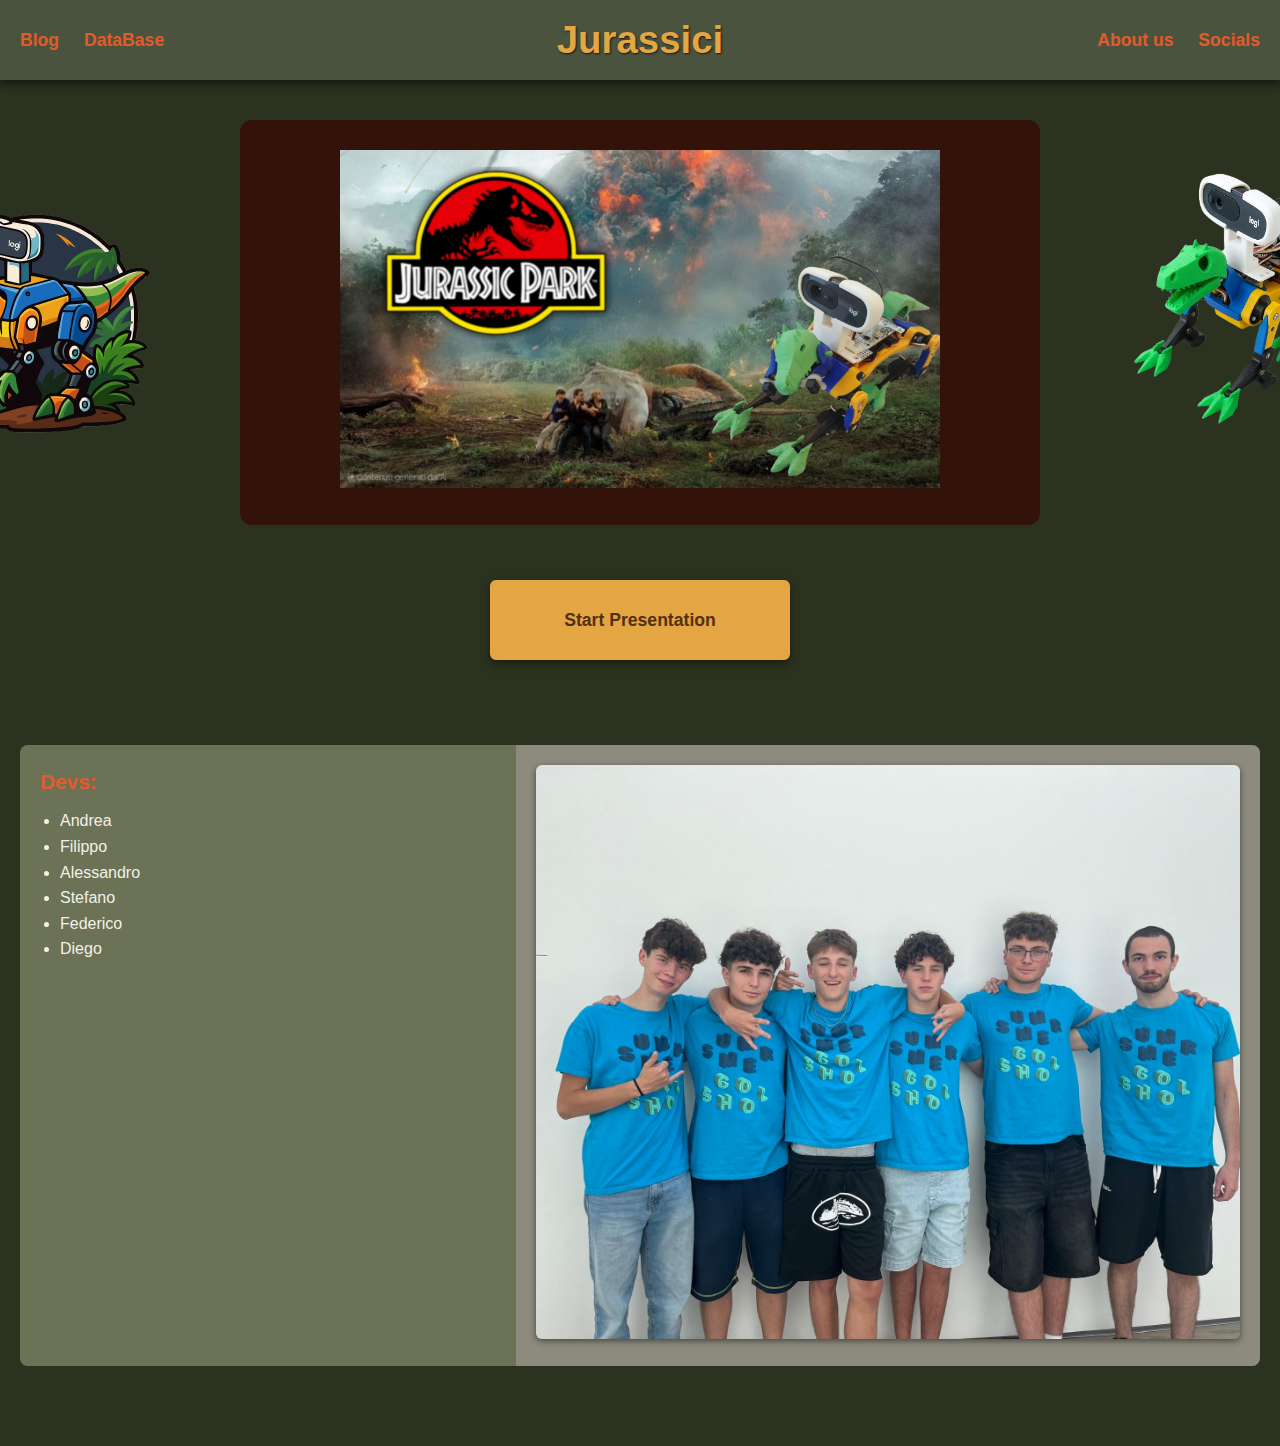
<file: index.html>
<!DOCTYPE html>
<html lang="en">
<head>
    <meta charset="UTF-8">
    <meta name="viewport" content="width=device-width, initial-scale=1.0">
    <title>Jurassic park adventure</title>
     
    <link rel="stylesheet" href="css/style.css">
</head> 
<body>
    <div class="header">
        <div class="leftheader">
            <span style="padding-right:20px"><a href="blog.html">Blog</a></span>
            <span><a href="database.html">DataBase</a></span>
        </div>
        <div style="width: auto;">
            <h1 class="titolo">Jurassici</h1>
        </div>
        <div class="rightheader">
            <span style="padding-right:20px;"><a href="aboutus.html">About us</a></span>
            <span><a href="socials.html">Socials</a></span>
        </div>
    </div>    
    <!--<div class="centered" style="margin-bottom: 50px;margin-top:40px"><img src="images/roborex.png" width="600px"><img src="images/roborex-assemblato2.jpg" width="600px" height="307px">  </div>-->
    <!--<p>Foto Petoi da vicino (waiting for the foto to be taken yk)</p> -->
    <div style="display: flex; justify-content: center; align-items: center; gap: 80px; margin-top: 40px; margin-bottom: 50px;">
    <img src="images/roborexai2d.png" width="250px" style="flex-shrink: 0;">
    
    <div style="background-color: rgb(51, 18, 10); border-radius: 12px; padding: 30px 100px;">
        <img src="images/foto18.jpg" width="600px">
    </div>
    
    <img src="images/roborexai.png" width="250px" style="flex-shrink: 0;">
</div>
    <div class="centered"><a href="https://docs.google.com/presentation/d/1OGakVEK3mCRpyM42K_UhuxxQMd56tCtJiFouXCXeMhQ/present"  target="_blank"><button style="width:300px;height:80px;border-color:#e3a642; border-radius: 6px;background-color: #e3a642;color:rgb(83, 47, 21)">Start Presentation</button></a></button></div>
    <div  style="margin:80px auto; width: calc(100% - 40px);">
        
    
    <div class="day">
            <div class="left">
                <a href="aboutus.html"><label>Devs:</label></a>
                <ul>
                    <li>Andrea</li>
                    <li>Filippo</li>
                    <li>Alessandro</li>
                    <li>Stefano</li>
                    <li>Federico</li>
                    <li>Diego</li>
                </ul>
            </div>
            <div class="right larger-dev-img">
  <a href="aboutus.html"><img src="images/devs.jpg" alt="Trex" width="400px"></a>
</div>

        </div>
</div> 
</body>
</html>
</file>
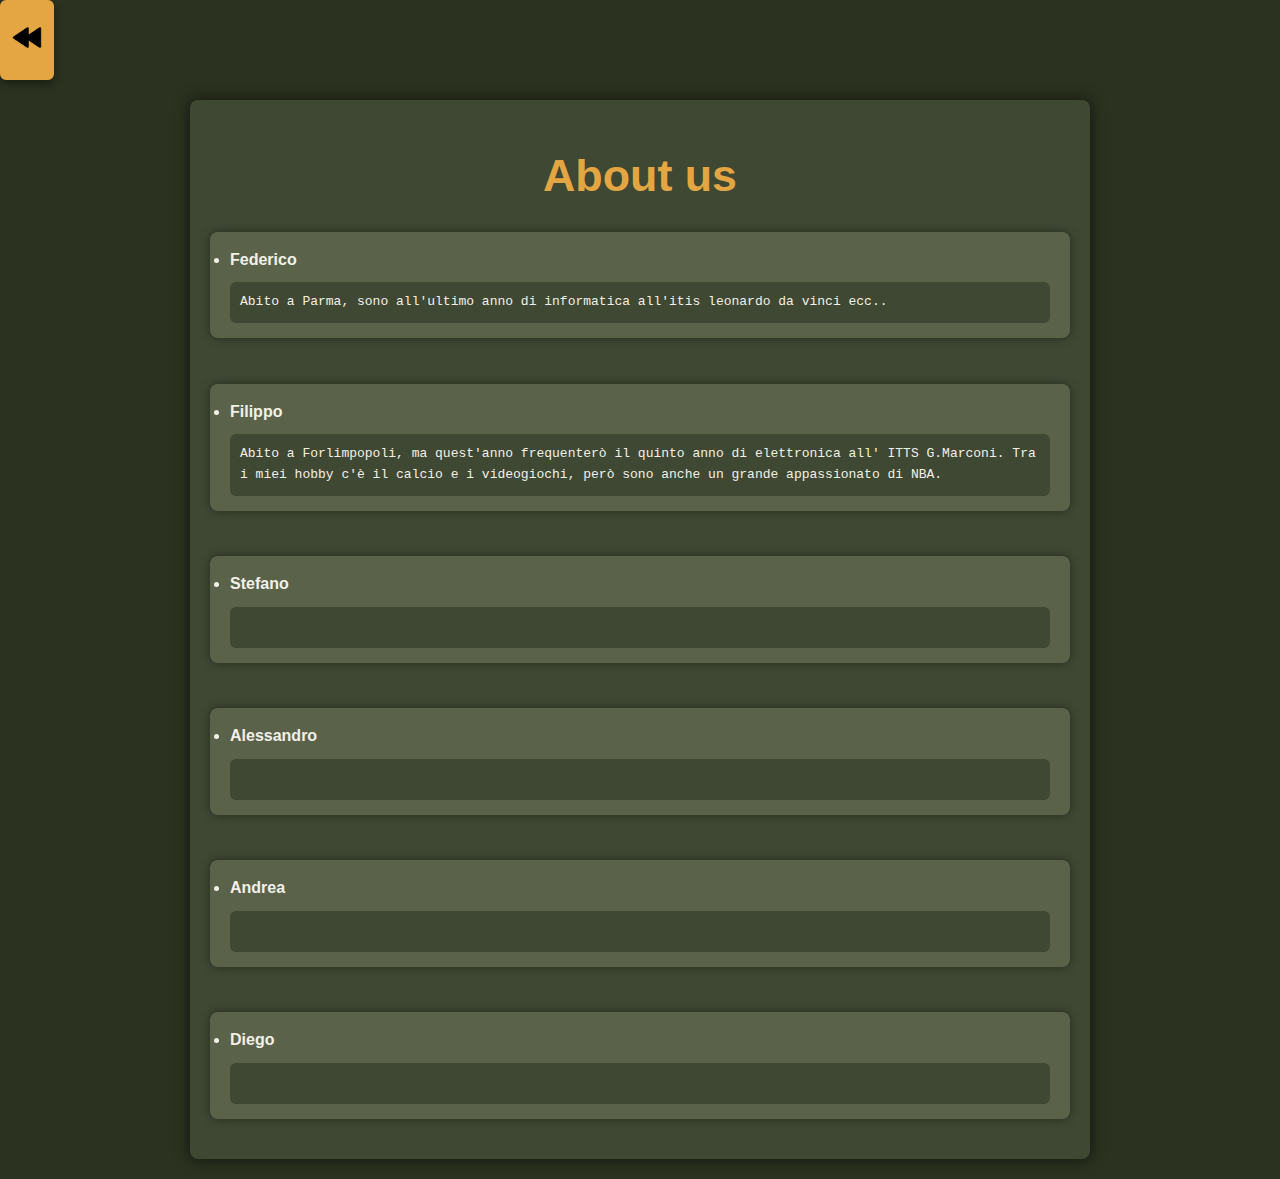
<file: aboutus.html>
<!DOCTYPE html>
<html lang="en">
<head>
    <meta charset="UTF-8">
    <meta name="viewport" content="width=device-width, initial-scale=1.0">
    <link rel="stylesheet" href="css/style.css">
</head> 

    <body>
    <button><a href="index.html"><img src="images/rewind_icon_transparent.png" width="50px"></a></button>
    
     
    <div  class="blog-container"> 
        <h1>About us</h1>
        <div  class="singleday">
            <li>Federico</li>
            <pre>Abito a Parma, sono all'ultimo anno di informatica all'itis leonardo da vinci ecc..</pre>
        </div>
        <br>
        <div  class="singleday" >
            <li>Filippo</li>
            <pre>Abito a Forlimpopoli, ma quest'anno frequenterò il quinto anno di elettronica all' ITTS G.Marconi. Tra i miei hobby c'è il calcio e i videogiochi, però sono anche un grande appassionato di NBA.</pre>
        </div> 
        <br>
        <div class="singleday">
            <li>Stefano</li>
            <Pre> </pre>
        </div>
        <br> 
        <div  class="singleday" >
            <li>Alessandro</li>
            <pre> </pre>
        </div>
        <br>
        <div  class="singleday" >
            <li>Andrea</li>
            <pre> </pre>
        </div>
        <br>
        <div  class="singleday" >
            <li>Diego</li>
            <pre> </pre>
        </div>
    </div> 
    </div> 
</body>
</html>
</file>
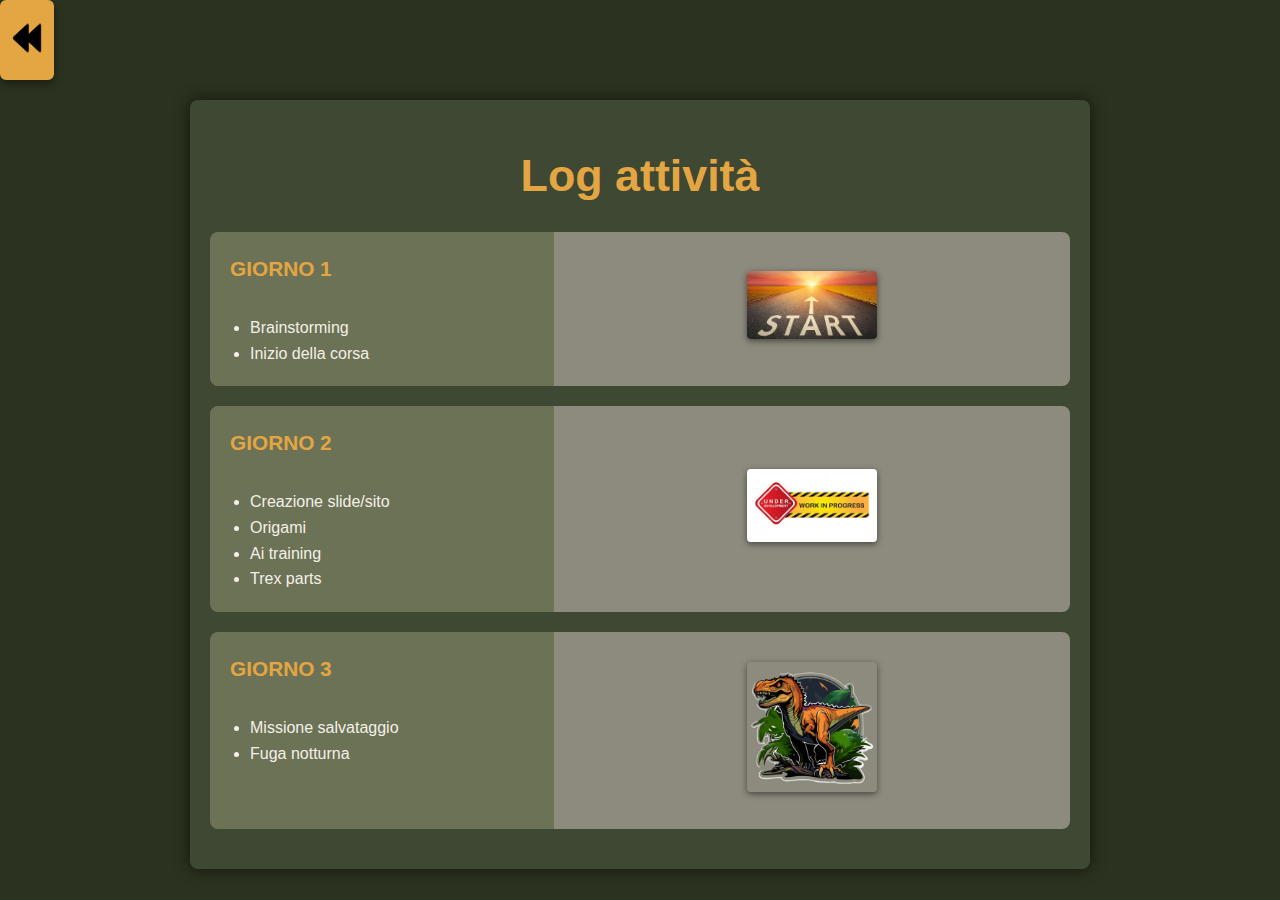
<file: blog.html>
<!DOCTYPE html>
<html lang="en">
<head>
    <meta charset="UTF-8">
    <meta name="viewport" content="width=device-width, initial-scale=1.0">
    <title>Blog</title>
    <link rel="stylesheet" href="css/style.css">
</head>
<body >
    <button ><a href="index.html"><img src="images/rewind_icon_transparent.png" width="50px" height="40px"></a></button> 
    <div class="blog-container">

        <!-- Giorno 1 -->
         <h1>Log attività</h1>
        <div class="day">
            <div class="left">
                <a href="g1.html"><label>GIORNO 1</label></a>
                <ul>
                    <li>Brainstorming</li>
                    <li>Inizio della corsa</li>
                </ul>
            </div>
            <div class="right">
            <!--<a href="g1.html"><img src="images/g1.jpg" alt="Trex"></a>-->
            <a href="g1.html"><img src="images/start.jpg" alt="Trex">
            </div>
        </div>

        <!-- Giorno 2 -->
        <div class="day">
            <div class="left">
                <a href="g2.html"><label>GIORNO 2</label></a>
                <ul>
                    <li>Creazione slide/sito</li>
                    <li>Origami</li>
                    <li>Ai training</li>
                    <li>Trex parts</li>
                </ul>
            </div>
            <div class="right">
                <!--<a href="g1.html"><img src="images/g2.jpg" alt="Trex"></a>-->
                <a href="g2.html"><img src="images/workinprogress.jpg" alt="Trex"></a>
            </div>
        </div>

        <!-- Giorno 3 -->
        <div class="day">
            <div class="left">
                <a href="g3.html"><label>GIORNO 3</label></a>
                <ul>
                    <li>Missione salvataggio</li>
                    <li>Fuga notturna</li>
                </ul>
            </div>
            <div class="right">
                <a href="g3.html"><img src="images/g3.png" alt="Trex"></a>
            </div>
        </div>

    </div> 
  
    
</body>
</html>
</file>
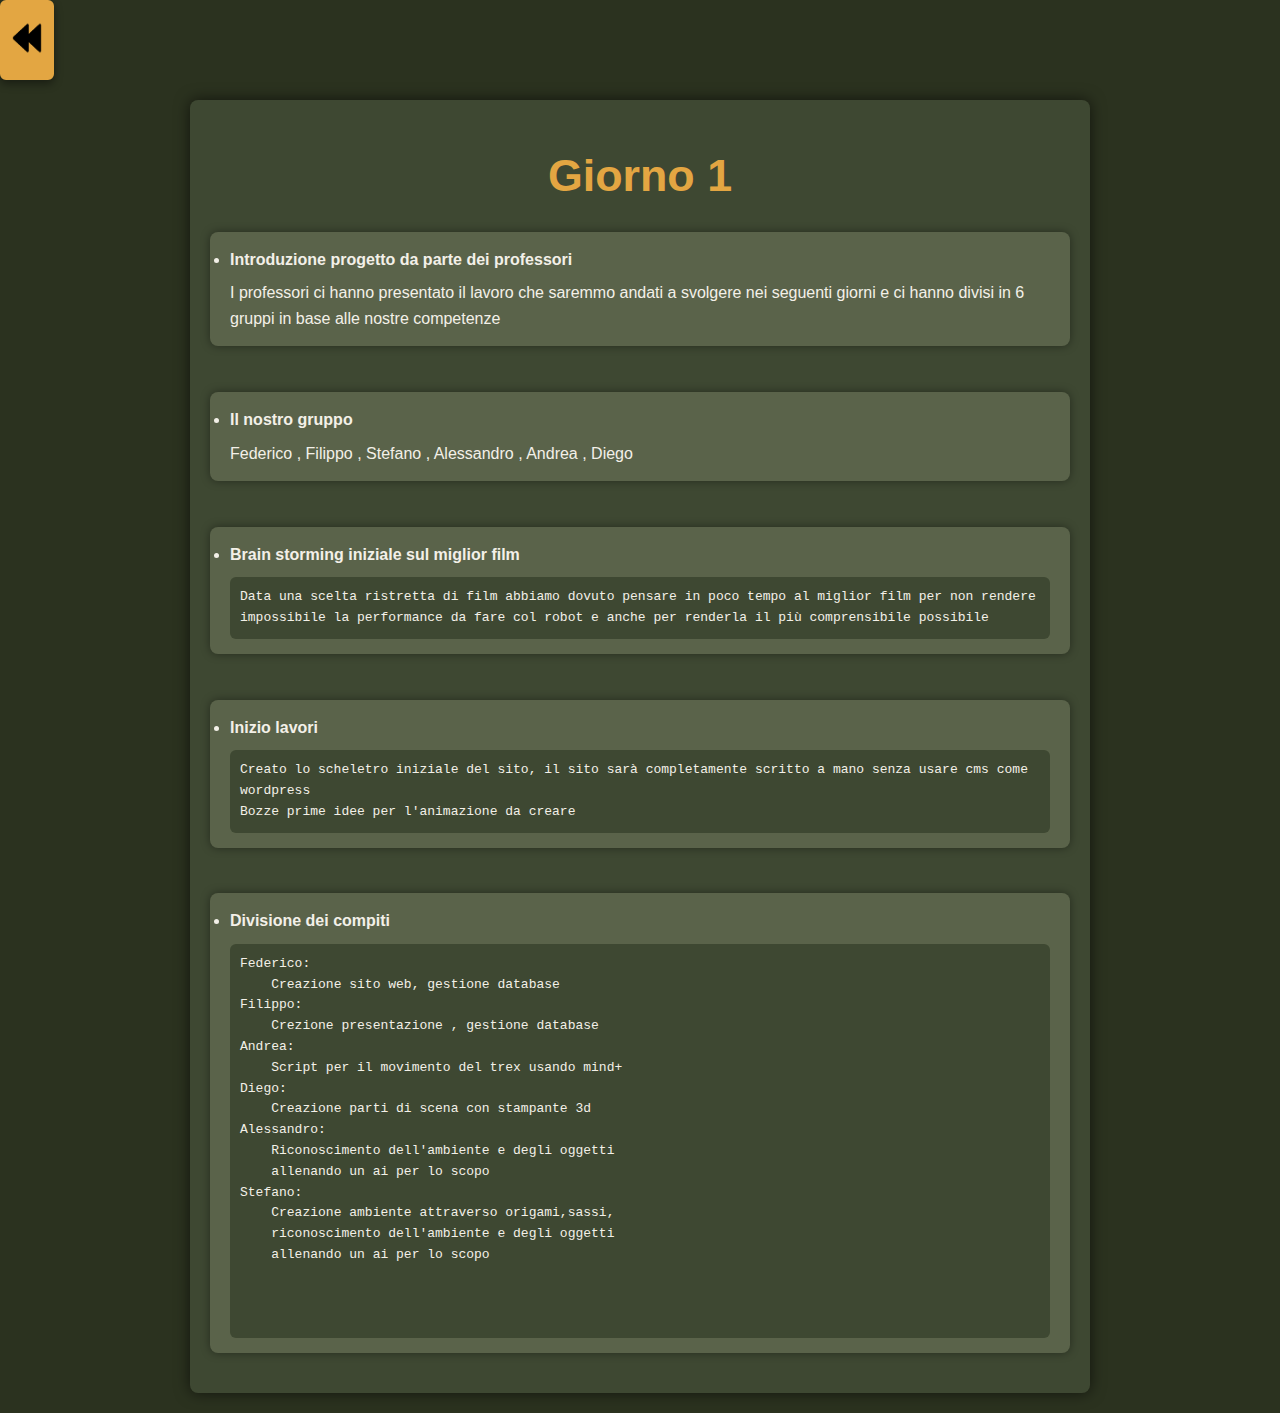
<file: g1.html>
<!DOCTYPE html>
<html lang="en">
<head>
    <meta charset="UTF-8">
    <meta name="viewport" content="width=device-width, initial-scale=1.0">
    <title>Descrizione attività fatte giorno 1</title>
    
    <link rel="stylesheet" href="css/style.css">
</head>
<body>
    <button ><a href="blog.html"><img src="images/rewind_icon_transparent.png" width="50px"height="40px"></a></button> 
    <div  class="blog-container"> 
        <h1>Giorno 1</h1>
        <div  class="singleday">
            <li>Introduzione progetto da parte dei professori</li>
            <span>I professori ci hanno presentato il lavoro che saremmo andati a svolgere nei seguenti giorni e ci hanno divisi in 6 gruppi in base alle nostre competenze</span>
        </div>
        <br>
        <div  class="singleday" >
            <li>Il nostro gruppo</li>
            <span>Federico , Filippo , Stefano , Alessandro , Andrea  , Diego </span>
        </div>
        <br>
        <div  class="singleday" >
            <li>Brain storming iniziale sul miglior film</li>
            <pre>Data una scelta ristretta di film abbiamo dovuto pensare in poco tempo al miglior film per non rendere impossibile la performance da fare col robot e anche per renderla il più comprensibile possibile </pre>
        </div>
        <br>
        <div class="singleday">
            <li>Inizio lavori</li>
            <Pre>Creato lo scheletro iniziale del sito, il sito sarà completamente scritto a mano senza usare cms come wordpress
Bozze prime idee per l'animazione da creare</pre>
        </div>
        <br> 
        <div  class="singleday" >
            <li>Divisione dei compiti</li>
            <pre>
Federico:
    Creazione sito web, gestione database
Filippo:
    Crezione presentazione , gestione database
Andrea:
    Script per il movimento del trex usando mind+
Diego:
    Creazione parti di scena con stampante 3d
Alessandro:
    Riconoscimento dell'ambiente e degli oggetti 
    allenando un ai per lo scopo
Stefano:
    Creazione ambiente attraverso origami,sassi,
    riconoscimento dell'ambiente e degli oggetti 
    allenando un ai per lo scopo

        
            </pre>
        </div>
    </div> 
    </div>
</body>
</html>
</file>
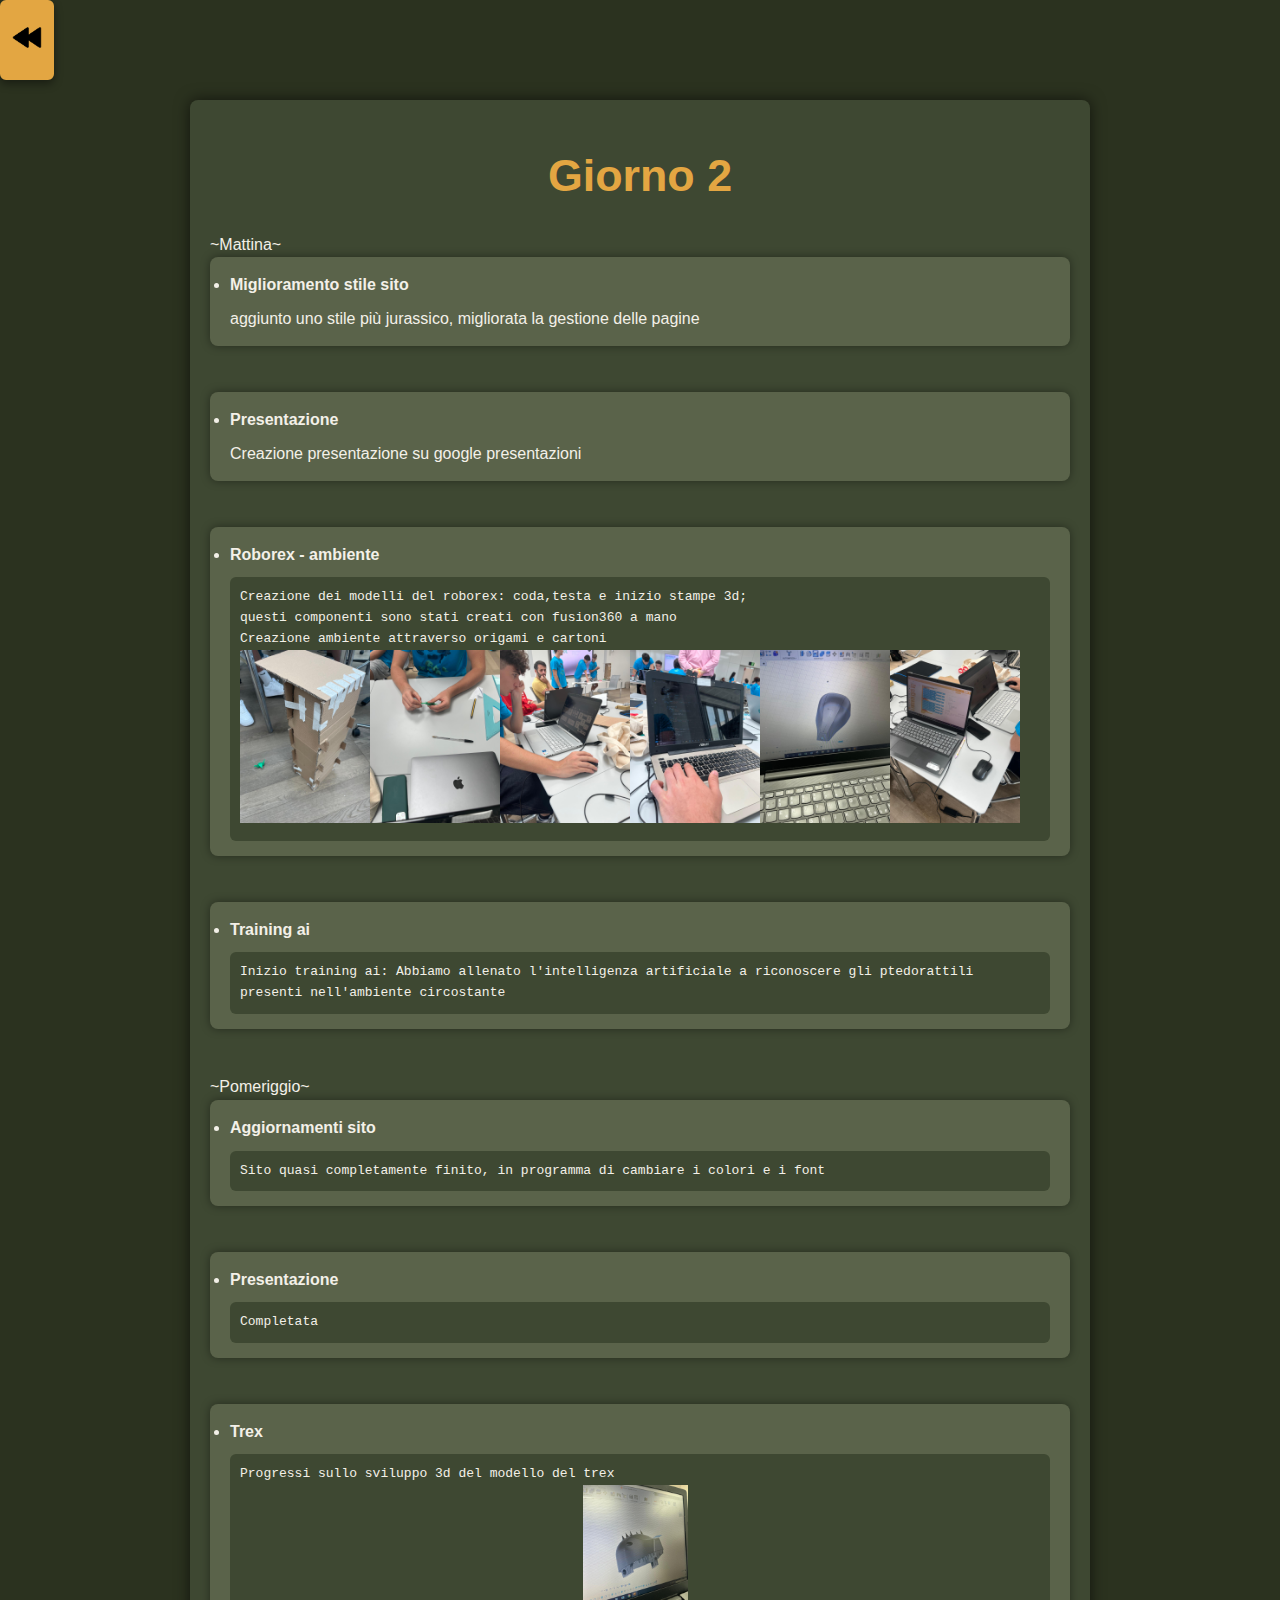
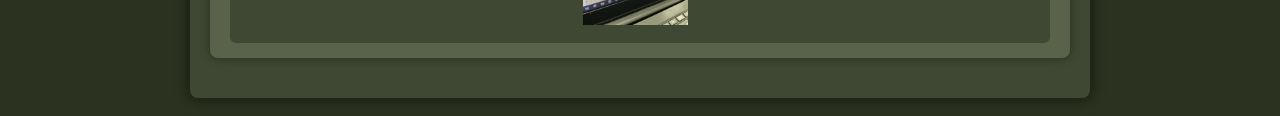
<file: g2.html>
<!DOCTYPE html>
<html lang="en">
<head>
    <meta charset="UTF-8">
    <meta name="viewport" content="width=device-width, initial-scale=1.0">
    <title>Descrizione attività fatte giorno 2</title>
    <link rel="stylesheet" href="css/style.css">
</head>
<body>
    <button ><a href="blog.html"><img src="images/rewind_icon_transparent.png" width="50px"></a></button>
    <div  class="blog-container"> 
        <h1>Giorno 2</h1>
        <span>~Mattina~</span>
        <div  class="singleday">
            <li>Miglioramento stile sito</li>
            <span>aggiunto uno stile più jurassico, migliorata la gestione delle pagine</span>
        </div>
        <br>
        <div  class="singleday" >
            <li>Presentazione</li>
            <span>Creazione presentazione su google presentazioni</span>
        </div>
        <br>
        <div  class="singleday" >
            <li>Roborex - ambiente</li>
            <pre>Creazione dei modelli del roborex: coda,testa e inizio stampe 3d;
questi componenti sono stati creati con fusion360 a mano
Creazione ambiente attraverso origami e cartoni
<img src="images/foto1.jpg" width="130px"><img src="images/foto3.jpg" width="130px"><img src="images/foto4.jpg" width="130px"><img src="images/foto8.jpg" width="130px"><img src="images/foto6.jpg" width="130px"><img src="images/foto7.jpg" width="130px"></pre>

        </div>
        <br>
        <div class="singleday">
            <li>Training ai</li>
            <Pre>Inizio training ai: Abbiamo allenato l'intelligenza artificiale a riconoscere gli ptedorattili presenti nell'ambiente circostante</pre>
        </div>
        <br> 
        <span>~Pomeriggio~</span>
        <div  class="singleday" >
            <li>Aggiornamenti sito</li>
            <pre>Sito quasi completamente finito, in programma di cambiare i colori e i font</pre>
        </div>
        <br>
        <div  class="singleday" >
            <li>Presentazione</li>
            <pre>Completata</pre>
        </div>
        <br>
        <div class="singleday">
            <li>Trex</li>
            <pre>Progressi sullo sviluppo 3d del modello del trex
                                            <img src="images/foto10.jpg" width="105px"></pre>
        </div>
    </div> 
    </div> 
    
     

</body>
</html>
</file>
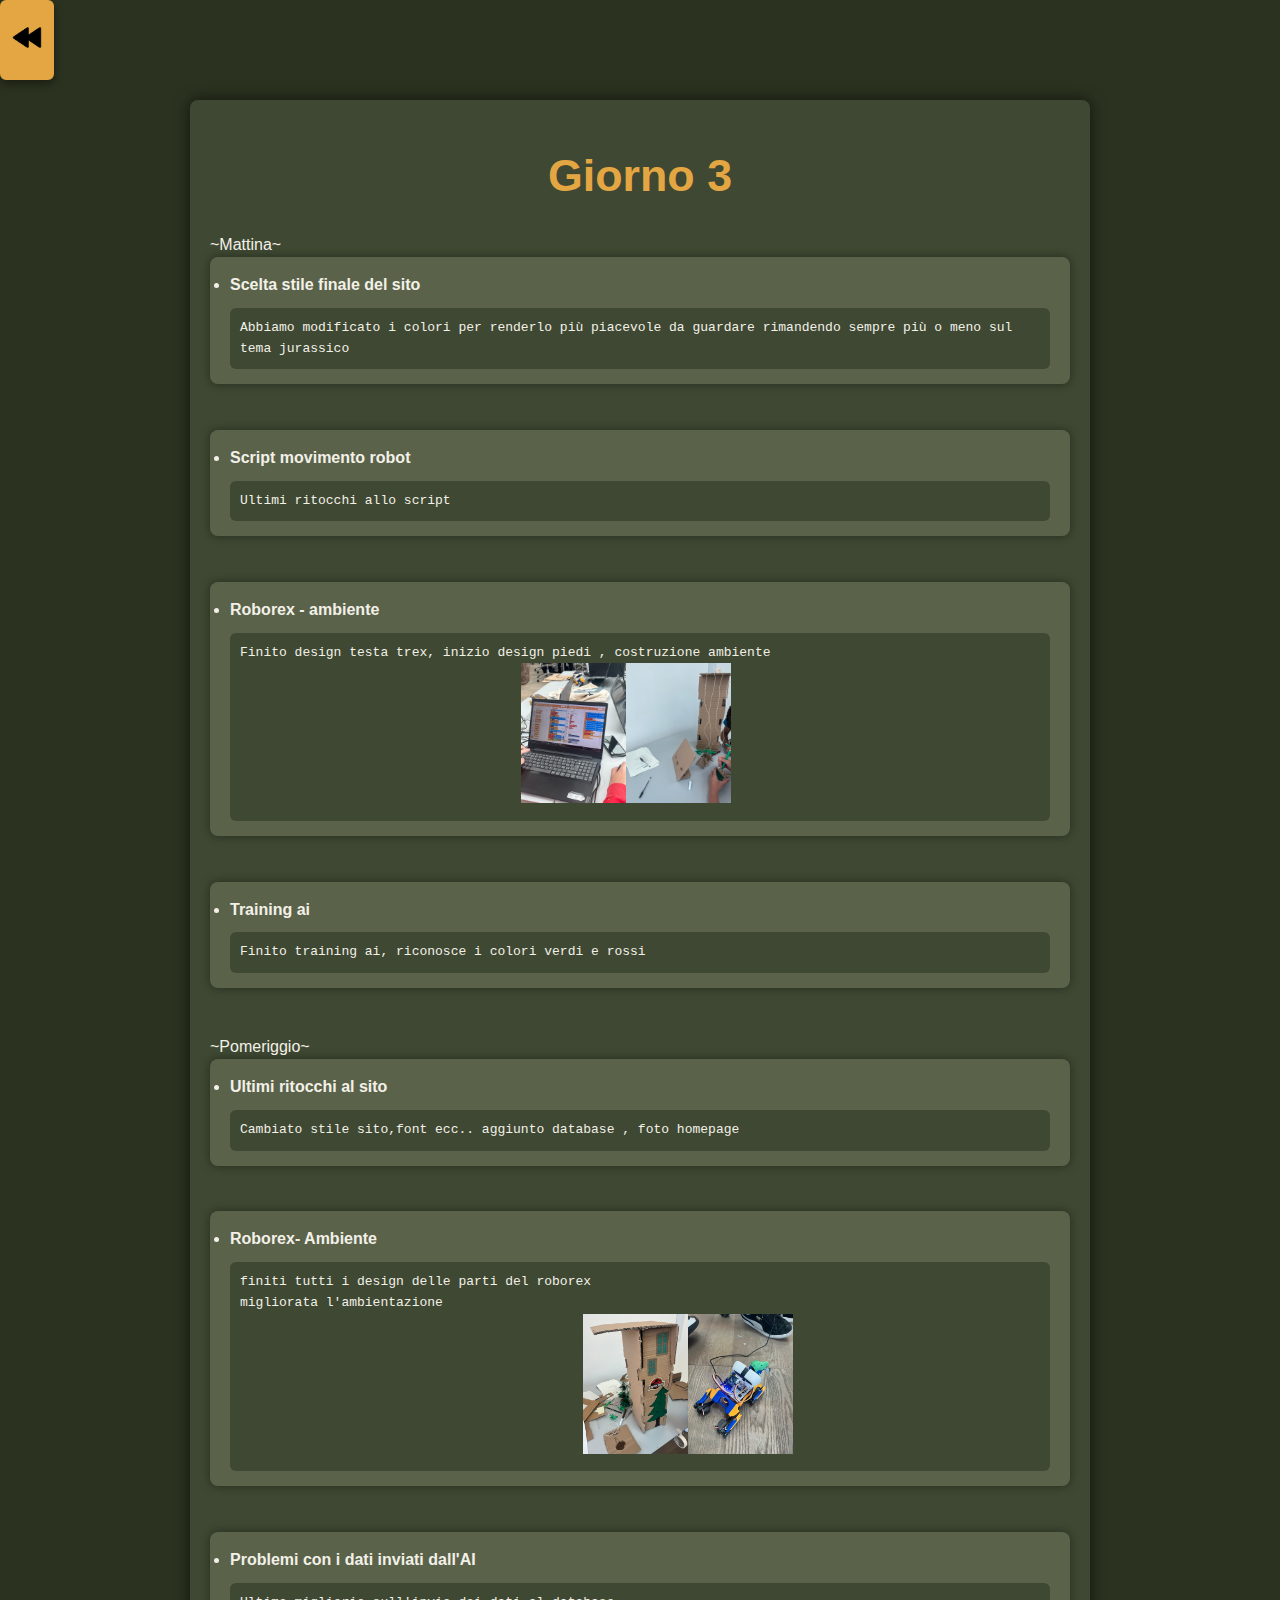
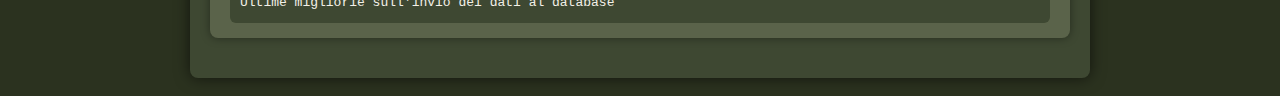
<file: g3.html>
<!DOCTYPE html>
<html lang="en">
<head>
    <meta charset="UTF-8">
    <meta name="viewport" content="width=device-width, initial-scale=1.0">
    <title>Descrizione attività fatte giorno 3</title>
    <link rel="stylesheet" href="css/style.css">
</head>
<body>
    <button ><a href="blog.html"><img src="images/rewind_icon_transparent.png" width="50px"></a></button>
    <div  class="blog-container"> 
        <h1>Giorno 3</h1>
        <span>~Mattina~</span>
        <div  class="singleday">
            <li>Scelta stile finale del sito</li>
            <pre>Abbiamo modificato i colori per renderlo più piacevole da guardare rimandendo sempre più o meno sul tema jurassico</pre>
        </div>
        <br>
        <div  class="singleday" >
            <li>Script movimento robot</li>
            <pre>Ultimi ritocchi allo script</pre>
        </div>
        <br>
        <div  class="singleday" >
            <li>Roborex - ambiente</li>
            <pre>Finito design testa trex, inizio design piedi , costruzione ambiente
                                    <img src="images/foto11.jpg" width="105px"><img src="images/foto12.jpg" width="105px"></pre>
        </div>
        <br>
        <div class="singleday">
            <li>Training ai</li>
            <Pre>Finito training ai, riconosce i colori verdi e rossi</pre>
        </div>
        <br> 
        <span>~Pomeriggio~</span>
        <div  class="singleday" >
            <li>Ultimi ritocchi al sito</li>
            <pre>Cambiato stile sito,font ecc.. aggiunto database , foto homepage</pre>
        </div>
        <br>
        <div  class="singleday" >
            <li>Roborex- Ambiente</li>
            <pre>finiti tutti i design delle parti del roborex
migliorata l'ambientazione
                                            <img src="images/foto13.jpg" width="105px"><img src="images/foto14.jpg" width="105px"></pre>
        </div>
        <br>
        <div class="singleday">
            <li>Problemi con i dati inviati dall'AI</li>
            <pre>Ultime migliorie sull'invio dei dati al database</pre>
        </div>
    </div> 
    </div> 
    
     

</body>
</html>
</file>
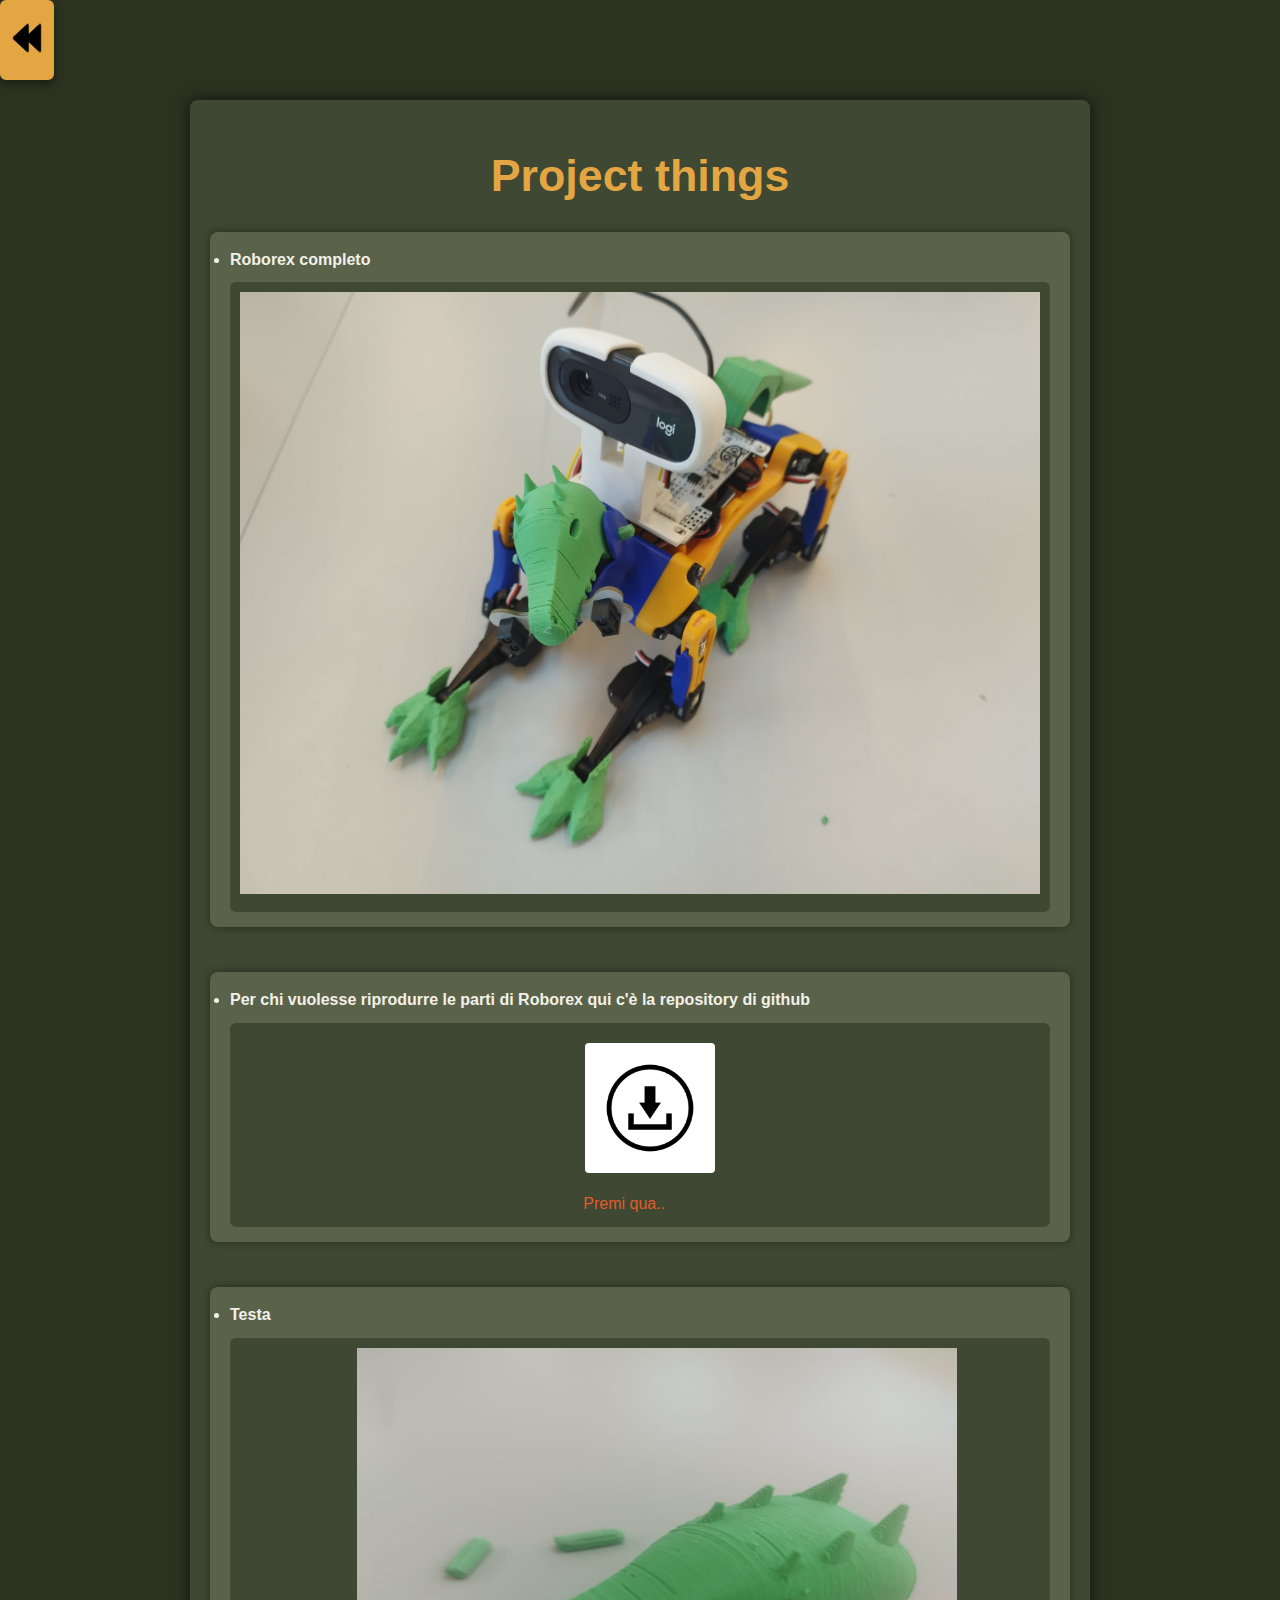
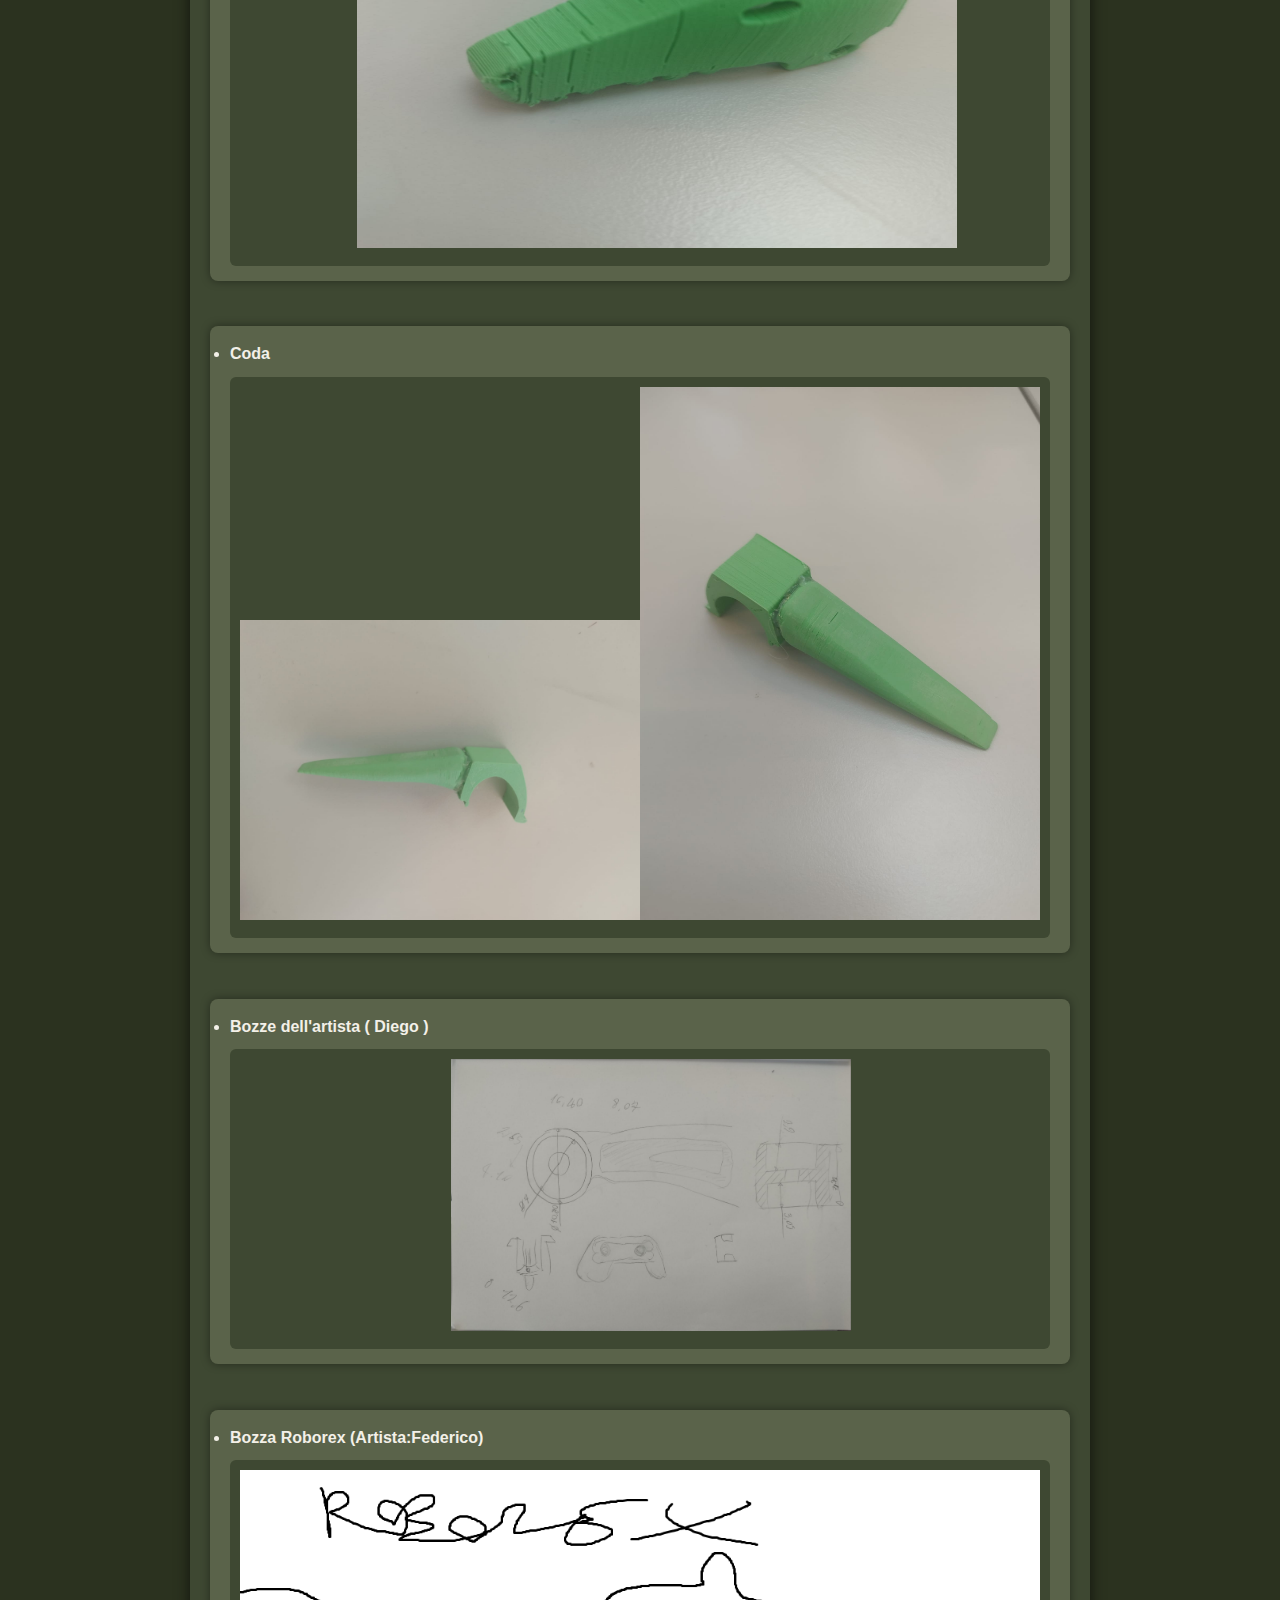
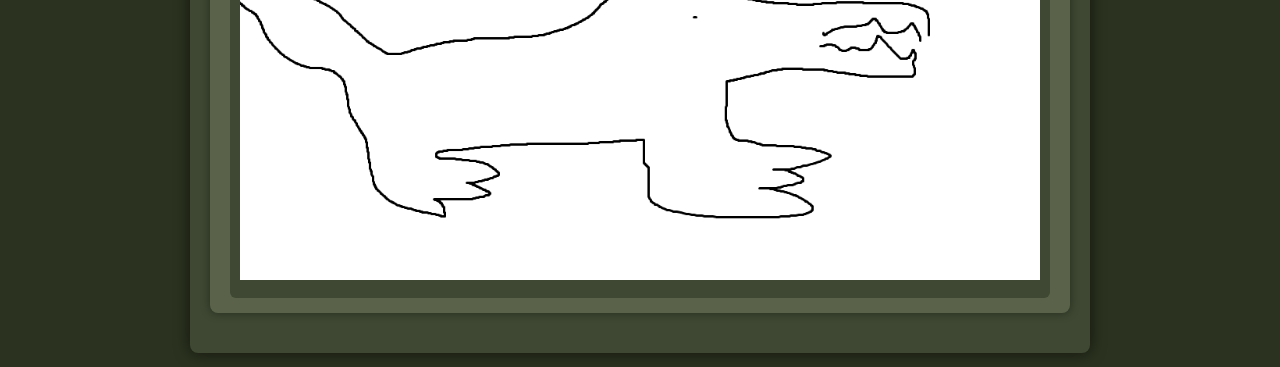
<file: plus.html>
<!DOCTYPE html>
<html lang="en">
<head>
    <meta charset="UTF-8">
    <meta name="viewport" content="width=device-width, initial-scale=1.0">
    <title>Project things</title>
    
    <link rel="stylesheet" href="css/style.css">
</head>
<body>
    <button ><a href="blog.html"><img src="images/rewind_icon_transparent.png" width="50px"height="40px"></a></button> 
    <div  class="blog-container"> 
        <h1>Project things</h1>
        <div class="singleday">
            <li>Roborex completo</li>
            <Pre><img src="images/roborex-assemblato2.jpg" width="800px"></pre>
        </div>
        <br> 
        <a name="capitolo1"></a>
        <div  class="singleday">
            <li>Per chi vuolesse riprodurre le parti di Roborex qui c'è la repository di github</li>
            <pre>                                           <a href="https://github.com/diego1osh/Jurassic-files" target="_blank"><img src="images/download.png"></a>
                                            <a href="https://github.com/diego1osh/Jurassic-files" target="_blank">Premi qua..</a></pre>
        </div> 
        <br> 
        <div  class="singleday">
            <li>Testa</li>
            <pre>               <img src="images/foto15.jpg" width="600px" height="500"></pre>
        </div>
        <br>
        <div  class="singleday" >
            <li>Coda</li>
            <pre><img src="images/foto16.jpg" width="400px"><img src="images/foto17.jpg" width="400px"></pre>
        </div>
        <br>
        <div  class="singleday" >
            <li>Bozze dell'artista ( Diego ) </li>
            <pre>                           <img src="images/bozzadellartista.jpg" width="400px"> </pre>
        </div>
        <br> 
        <a name = "capitolo2"></a>
        <div  class="singleday" >
            <li>Bozza Roborex (Artista:Federico)</li>
            <pre><img src="images/roborex.png" width="800px"></pre>
        </div> 
        
    </div> 
    </div>
</body>
</html>
</file>
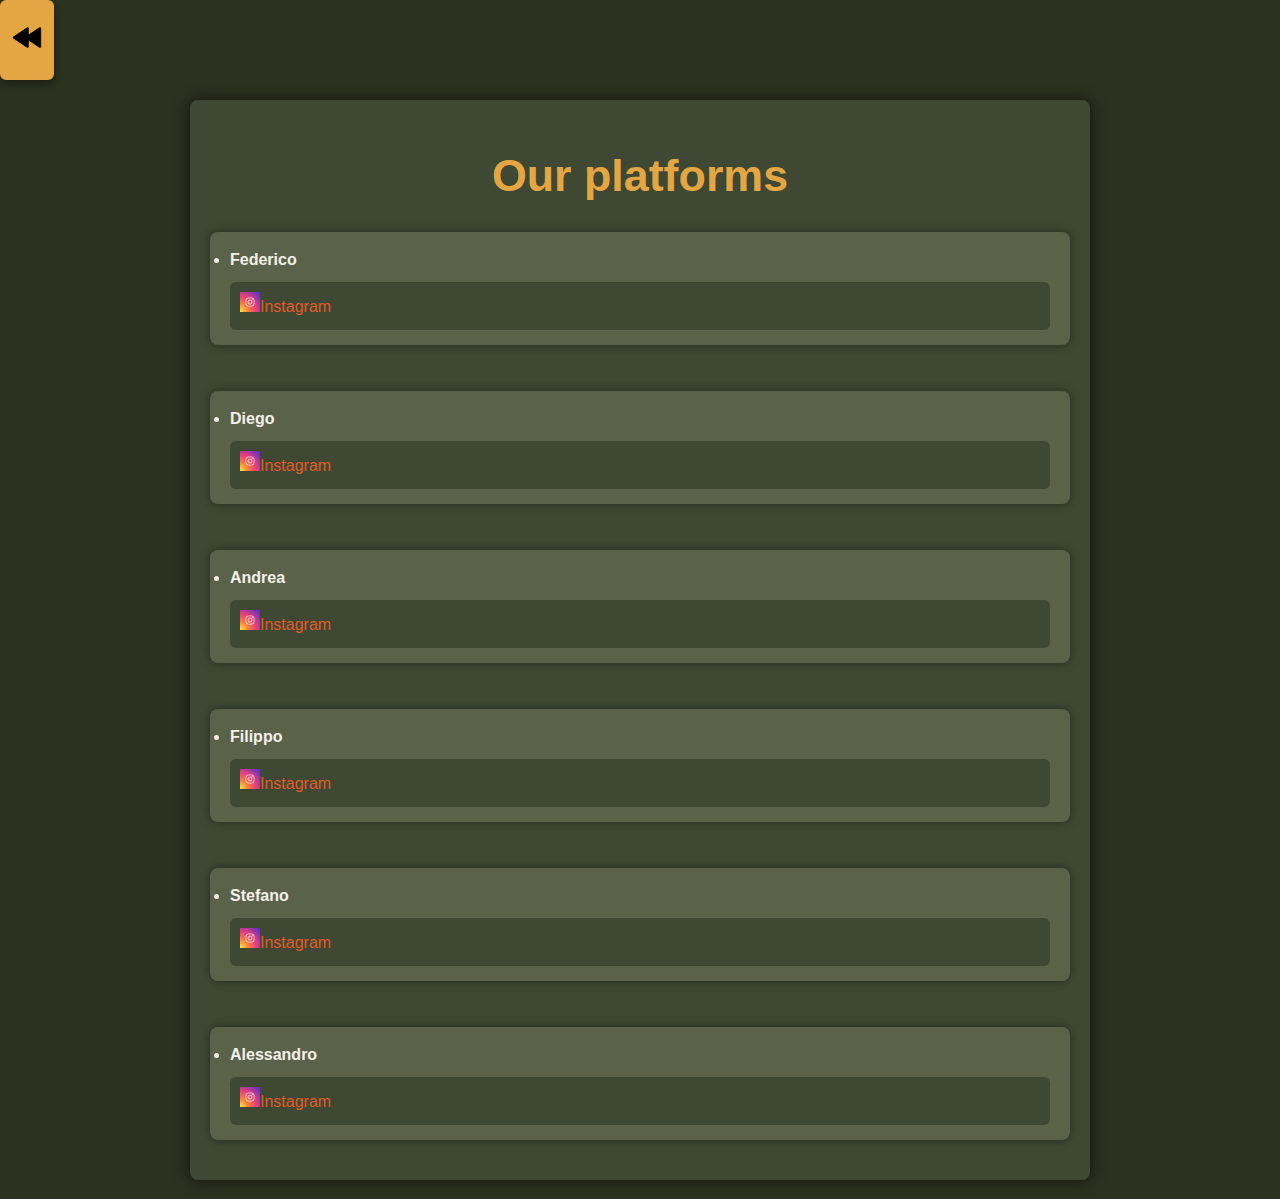
<file: socials.html>
<!DOCTYPE html>
<html lang="en">
<head>
    <meta charset="UTF-8">
    <meta name="viewport" content="width=device-width, initial-scale=1.0">
    <title>Our socials</title>
    <link rel="stylesheet" href="css/style.css">
</head>
<body>
    <button><a href="index.html"><img src="images/rewind_icon_transparent.png" width="50px"></a></button>
    <div  class="blog-container"> 
        <h1>Our platforms</h1>
        <div  class="singleday">
            <li>Federico</li>
            <pre><img src="images/ig.jpg" width="20px"><a href="https://www.instagram.com/fede_d__/" target="_blank">Instagram</a></pre>
        </div>
        <br>
        <div  class="singleday">
            <li>Diego</li>
            <pre><img src="images/ig.jpg" width="20px"><a href="https://www.instagram.com/diego.ovalentini/" target="_blank">Instagram</a></pre>
        </div>
        <br>
        <div  class="singleday">
            <li>Andrea</li>
            <pre><img src="images/ig.jpg" width="20px"><a href="https://www.instagram.com/__andrea_lombardj_/"target="_blank">Instagram</a></pre>
        </div>
        <br>
        <div  class="singleday">
            <li>Filippo</li>
            <pre><img src="images/ig.jpg" width="20px"><a href="https://www.instagram.com/__.turoo.__/"target="_blank">Instagram</a></pre>
        </div> 
        <br> 
        <div  class="singleday">
            <li>Stefano</li>
            <pre><img src="images/ig.jpg" width="20px"><a href="https://www.instagram.com/ste_parimba/"target="_blank">Instagram</a></pre>
        </div>
        <br>
        <div  class="singleday">
            <li>Alessandro</li>
            <pre><img src="images/ig.jpg" width="20px"><a href="https://www.instagram.com/alessandropisii/"target="_blank">Instagram</a></pre>
        </div>
    </div>
    </div> 
    </div>
</body>
</html>
</file>
<file: css/style.css>
* {
  margin: 0; padding: 0;
  box-sizing: border-box;
  font-family: 'Segoe UI', Tahoma, sans-serif;
}
body {
  background-color: #2b321f; 
  color: #f3f0e8;            
  line-height: 1.6;
}

.header {
  background-color: #4a533e; 
  display: flex;
  justify-content: space-between;
  align-items: center;
  height: 80px;
  padding: 0 20px;
  box-shadow: 0 4px 8px rgba(0,0,0,0.5);
}
.leftheader, .rightheader {
  width: 30%; color: #f3f0e8; 
  font-weight: bold;
  font-size: 1.1rem;
} 
.rightheader { text-align: right; }
.titolo {
  font-size: 2.4rem; font-weight: bold;
  color: #e3a642; 
  text-shadow: 1px 1px 2px rgba(0,0,0,0.7);
}

a:link, a:visited {
  color: #e35b2a; 
  text-decoration: none;
  transition: color 0.3s;
}
a:hover {
  color: #f3f0e8;
  text-decoration: underline;
}

h1 {
  text-align: center;
  color: #e3a642;
  padding: 20px 0;
  font-size: 2.8rem;
}
.blog-container {
  background-color: #3e4832; 
  margin: 20px auto;
  padding: 20px;
  max-width: 900px;
  border-radius: 8px;
  box-shadow: 0 0 15px rgba(0,0,0,0.6);
}

.day {
  display: flex;
  flex-wrap: wrap;
  background-color: #5a634a; 
  border-radius: 8px;
  margin-bottom: 20px;
  overflow: hidden;
  box-shadow: inset 0 0 5px rgba(0,0,0,0.5);
}
.singleday {
  background-color: #5a634a; 
  margin-bottom: 20px;
  padding: 15px 20px;
  border-radius: 8px;
  box-shadow: 0 0 10px rgba(0,0,0,0.4);
  color: #f3f0e8;
  overflow-wrap: break-word;
  word-break: break-word;
  white-space: normal;
  max-width: 100%;
}

.singleday li {
  list-style: disc;
  margin-bottom: 8px;
  font-weight: bold;
}

.singleday span {
  display: block;
  margin-top: 5px;
}

.singleday pre {
  background-color: #3e4832;
  color: #f3f0e8;
  padding: 10px;
  margin-top: 10px;
  overflow-x: auto;
  white-space: pre-wrap;
  border-radius: 6px;
  font-family: monospace;
}

.left, .right { padding: 20px; }
.left {
  background-color: #6c7255;
  flex: 1 1 40%;
  color: #f3f0e8;
}
.left label {
  display: block;
  font-size: 1.3rem;
  font-weight: bold;
  margin-bottom: 10px;
}
.left ul {
  margin-top: 10px; padding-left: 20px;
}
.right {
  background-color: #8d8b7e;
  flex: 1 1 60%;
  display: flex;
  align-items: center;
  justify-content: center;
}
.right img {
  width: 100%; height: auto;
  border-radius: 6px;
  box-shadow: 0 2px 6px rgba(0,0,0,0.5);
}

.blog-container a img {
  width: 130px;
  margin: 10px;
  border-radius: 4px;
  transition: transform 0.3s, box-shadow 0.3s;
}
.blog-container a img:hover {
  transform: scale(1.07);
  box-shadow: 0 4px 10px rgba(0,0,0,0.6);
}
.blog-container label {
  display: inline-block;
  margin-bottom: 20px;
  font-weight: bold;
  color: #e3a642;
}
.centered{
    max-width: fit-content;
    margin-left: auto;
    margin-right: auto;
    padding: 5px;

}
button {
  font-family: 'Segoe UI', Tahoma, sans-serif;
  font-weight: bold;
  font-size: 1.1rem;
  width: auto;
  height: 80px;
  border: 2px solid #e3a642;
  border-radius: 6px;
  background-color: #e3a642;
  color: rgb(83, 47, 21);
  cursor: pointer;
  transition: all 0.3s ease;
  box-shadow: 0 4px 8px rgba(0,0,0,0.4);
}

button:hover {
  background-color: rgb(83, 47, 21);
  color: #e3a642;
  transform: scale(1.05);
  box-shadow: 0 6px 14px rgba(0,0,0,0.6);
}
.back{
    width: 60px;
    
}
</file>
